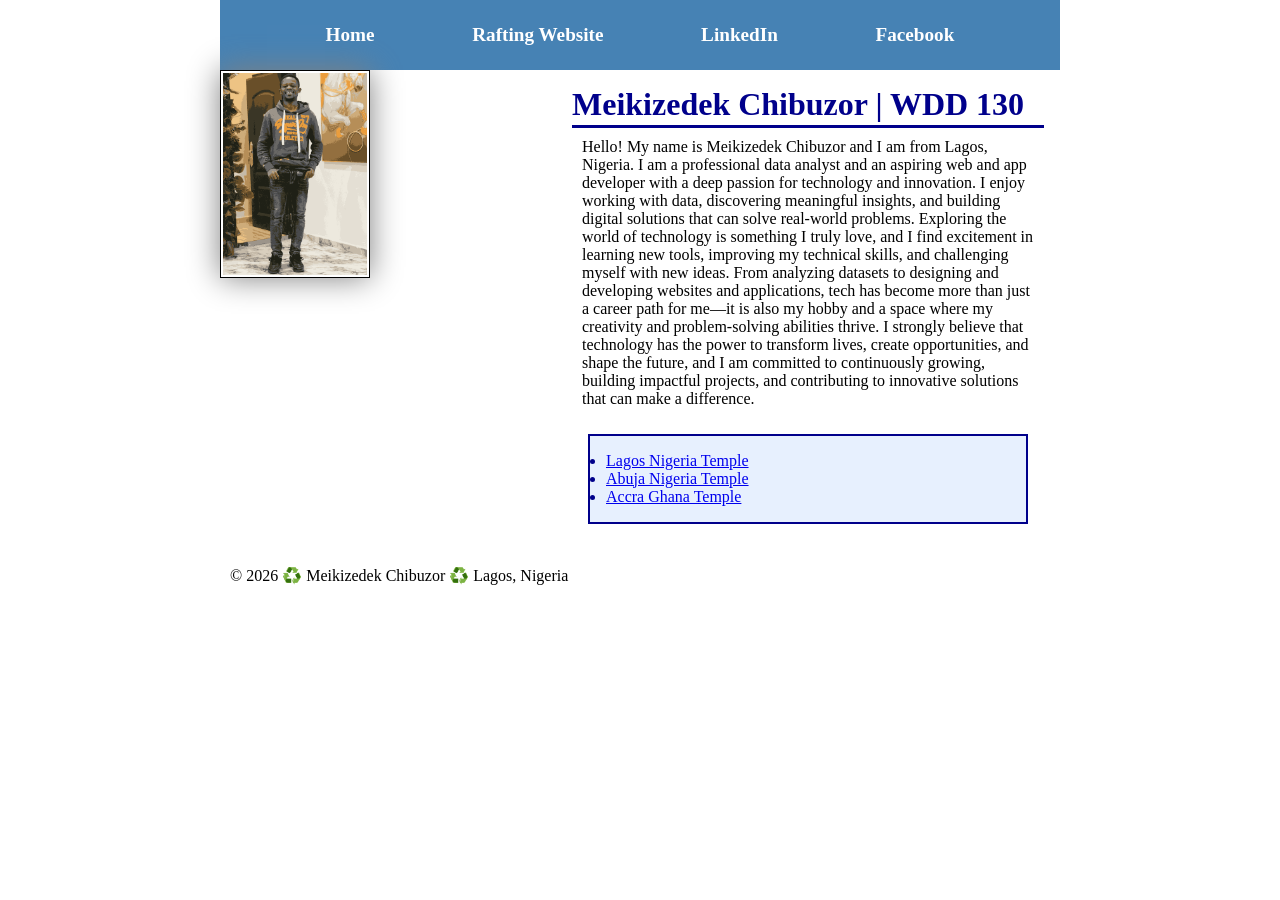
<file: index.html>
<!DOCTYPE html>
<html lang="en">

<head>
    <meta charset="UTF-8">
    <meta name="viewport" content="width=device-width, initial-scale=1.0">
    <title>Meikizedek Chibuzor | WDD 130</title>
    <link rel="stylesheet" href="styles/styles.css">
</head>

<body>

    <header>
        <nav>
            <a href="#">Home</a>
            <a href="wwr/">Rafting Website</a>
            <a href="https://www.linkedin.com/in/billiways-business-solutions"
              target="_blank">LinkedIn</a>
            <a href="https://web.facebook.com/melkizedekezeani.chibuzor"
              target="_blank">Facebook</a>
        </nav>
    </header>

    <div class="grid">
        <aside>
            <img src="images/profile.png" alt="My profile picture">
        </aside>

        <main>
            <h1>Meikizedek Chibuzor | WDD 130</h1>

            <p>
                Hello! My name is Meikizedek Chibuzor and I am from Lagos, Nigeria. I am a
                professional
                data analyst and an aspiring web and app developer with a deep passion for
                technology
                and innovation. I enjoy working with data, discovering meaningful insights, and
                building
                digital solutions that can solve real-world problems. Exploring the world of
                technology
                is something I truly love, and I find excitement in learning new tools, improving my
                technical skills, and challenging myself with new ideas. From analyzing datasets to
                designing and developing websites and applications, tech has become more than just a
                career path for me—it is also my hobby and a space where my creativity and
                problem-solving abilities thrive. I strongly believe that technology has the power
                to
                transform lives, create opportunities, and shape the future, and I am committed to
                continuously growing, building impactful projects, and contributing to innovative
                solutions that can make a difference.
            </p>

            <ul class="box">
                <li><a href="https://www.churchofjesuschrist.org/temples/details/lagos-nigeria-temple"
                      target="_blank">Lagos Nigeria Temple</a></li>
                <li><a href="https://www.churchofjesuschrist.org/temples/details/abuja-nigeria-temple"
                      target="_blank">Abuja Nigeria Temple</a></li>
                <li><a href="https://www.churchofjesuschrist.org/temples/details/accra-ghana-temple"
                      target="_blank">Accra Ghana Temple</a></li>
            </ul>
        </main>
    </div>

    <footer>
        <p>&copy; 2026 ♻️ Meikizedek Chibuzor ♻️ Lagos, Nigeria</p>
    </footer>

</body>

</html>
</file>
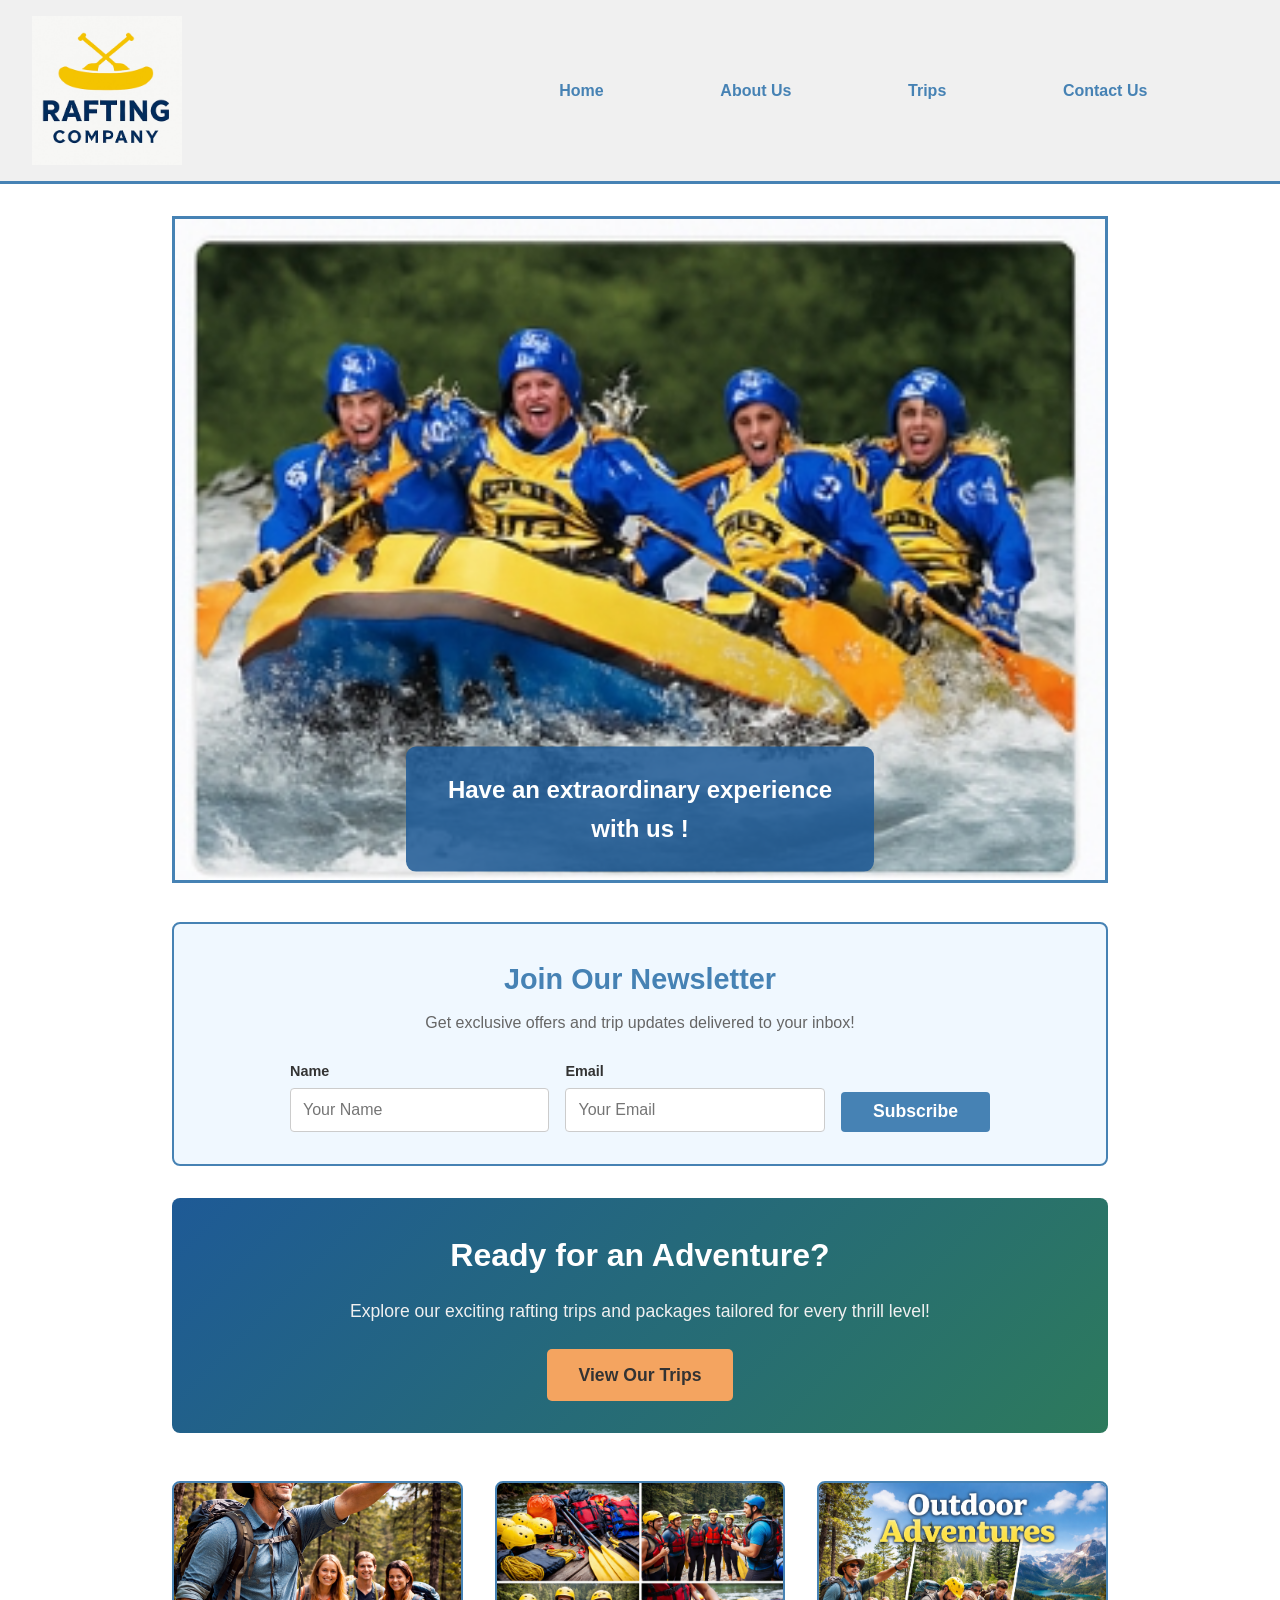
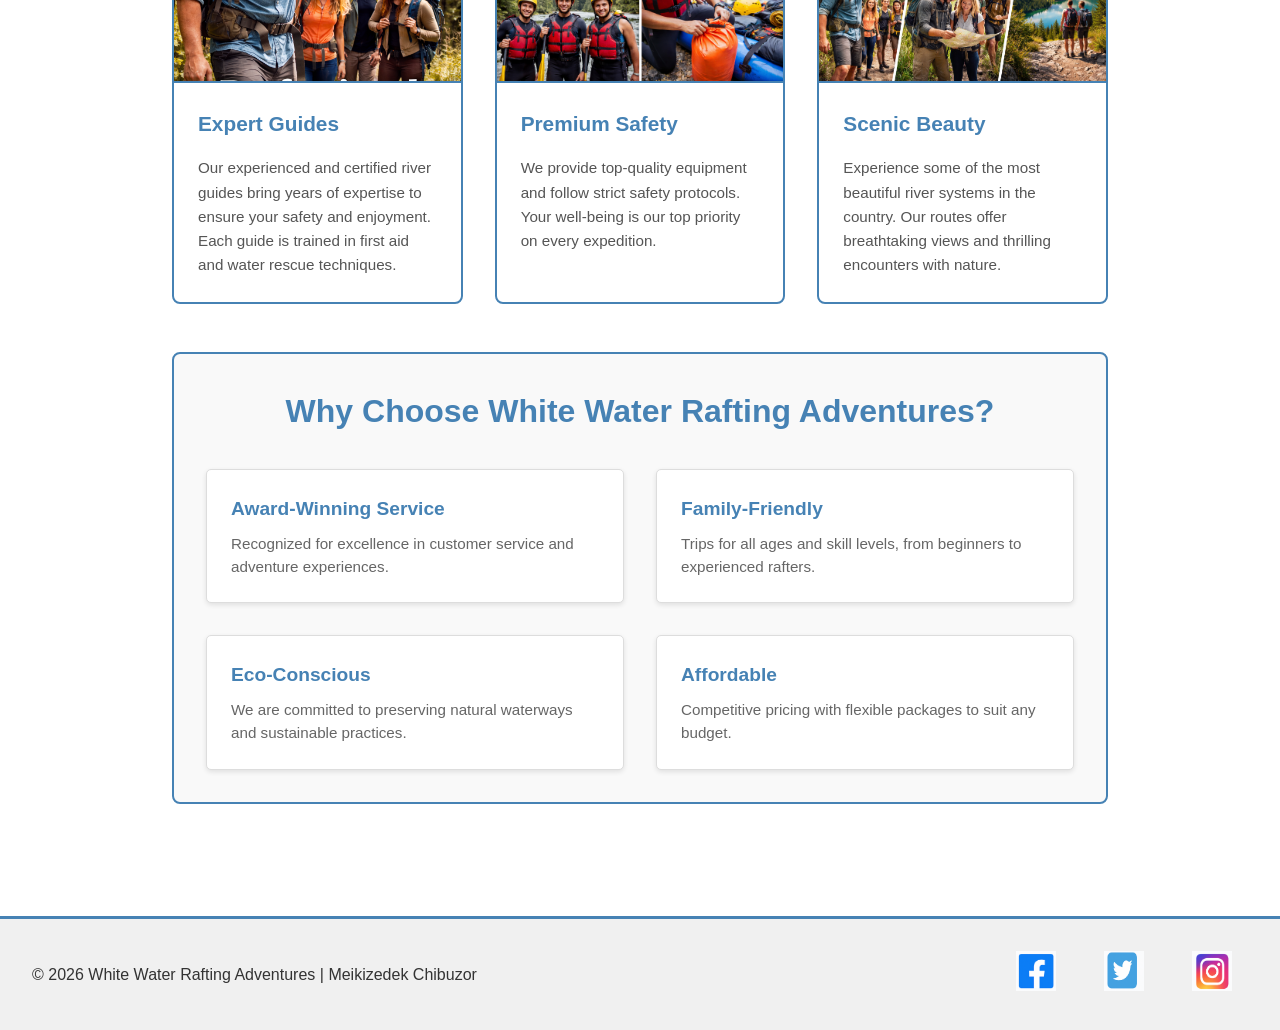
<file: wwr/index.html>
<!DOCTYPE html>
<html lang="en">

<head>
    <meta charset="UTF-8">
    <meta name="viewport" content="width=device-width, initial-scale=1.0">
    <meta name="description"
      content="White Water Rafting Adventures - Experience thrilling rafting expeditions with professional guides. Safe, exciting adventures for all skill levels.">
    <meta name="author" content="Meikizedek Chibuzor">
    <title>Home - White Water Rafting Adventures</title>
    <link rel="stylesheet" href="styles/rafting.css">
</head>

<body>

    <header>
        <img src="images/logo.png" alt="White Water Rafting Logo">
        <nav>
            <a href="index.html">Home</a>
            <a href="about.html">About Us</a>
            <a href="trips.html">Trips</a>
            <a href="contact.html">Contact Us</a>
        </nav>
    </header>

    <main>
        <!-- Hero Section with Positioned Heading -->
        <section class="hero-banner">
            <img src="images/hero.jpg" alt="White Water Rafting Adventure">
            <h1>Have an extraordinary experience with us !</h1>
        </section>

        <!-- Newsletter Signup Section -->
        <section class="newsletter-section">
            <h2>Join Our Newsletter</h2>
            <p>Get exclusive offers and trip updates delivered to your inbox!</p>
            <form class="newsletter-form">
                <div class="form-group">
                    <label for="newsletter-name">Name</label>
                    <input type="text" id="newsletter-name" name="name" placeholder="Your Name" required>
                </div>
                <div class="form-group">
                    <label for="newsletter-email">Email</label>
                    <input type="email" id="newsletter-email" name="email" placeholder="Your Email" required>
                </div>
                <button type="submit" class="submit-btn">Subscribe</button>
            </form>
        </section>

        <!-- Call to Action Section -->
        <section class="cta-section">
            <h2>Ready for an Adventure?</h2>
            <p>Explore our exciting rafting trips and packages tailored for every thrill level!</p>
            <a href="trips.html" class="cta-button">View Our Trips</a>
        </section>

        <!-- Content Grid Section with Images and Information -->
        <section class="features-grid">
            <div class="feature-card">
                <img src="images/Guided adventure through lush forest.png" alt="Professional Guides">
                <h3>Expert Guides</h3>
                <p>Our experienced and certified river guides bring years of expertise to ensure your safety and enjoyment. Each guide is trained in first aid and water rescue techniques.</p>
            </div>
            <div class="feature-card">
                <img src="images/Rafting preparation and safety equipment.png" alt="Safety Equipment">
                <h3>Premium Safety</h3>
                <p>We provide top-quality equipment and follow strict safety protocols. Your well-being is our top priority on every expedition.</p>
            </div>
            <div class="feature-card">
                <img src="images/Outdoor adventure awaits in nature's beauty.png" alt="Scenic Routes">
                <h3>Scenic Beauty</h3>
                <p>Experience some of the most beautiful river systems in the country. Our routes offer breathtaking views and thrilling encounters with nature.</p>
            </div>
        </section>

        <!-- Why Choose Us Section -->
        <section class="why-choose-us">
            <h2>Why Choose White Water Rafting Adventures?</h2>
            <div class="reasons-grid">
                <div class="reason">
                    <h4> Award-Winning Service</h4>
                    <p>Recognized for excellence in customer service and adventure experiences.</p>
                </div>
                <div class="reason">
                    <h4> Family-Friendly</h4>
                    <p>Trips for all ages and skill levels, from beginners to experienced rafters.</p>
                </div>
                <div class="reason">
                    <h4> Eco-Conscious</h4>
                    <p>We are committed to preserving natural waterways and sustainable practices.</p>
                </div>
                <div class="reason">
                    <h4> Affordable</h4>
                    <p>Competitive pricing with flexible packages to suit any budget.</p>
                </div>
            </div>
        </section>
    </main>

    <footer>
        <p>&copy; 2026 White Water Rafting Adventures | Meikizedek Chibuzor</p>
        <nav class="socialmedia">
            <a href="https://www.facebook.com" target="_blank"><img src="images/facebook.png"
                  alt="Facebook"></a>
            <a href="https://www.twitter.com" target="_blank"><img src="images/twitter.png"
                  alt="Twitter"></a>
            <a href="https://www.instagram.com" target="_blank"><img src="images/instagram.png"
                  alt="Instagram"></a>
        </nav>
    </footer>

</body>

</html>
</file>
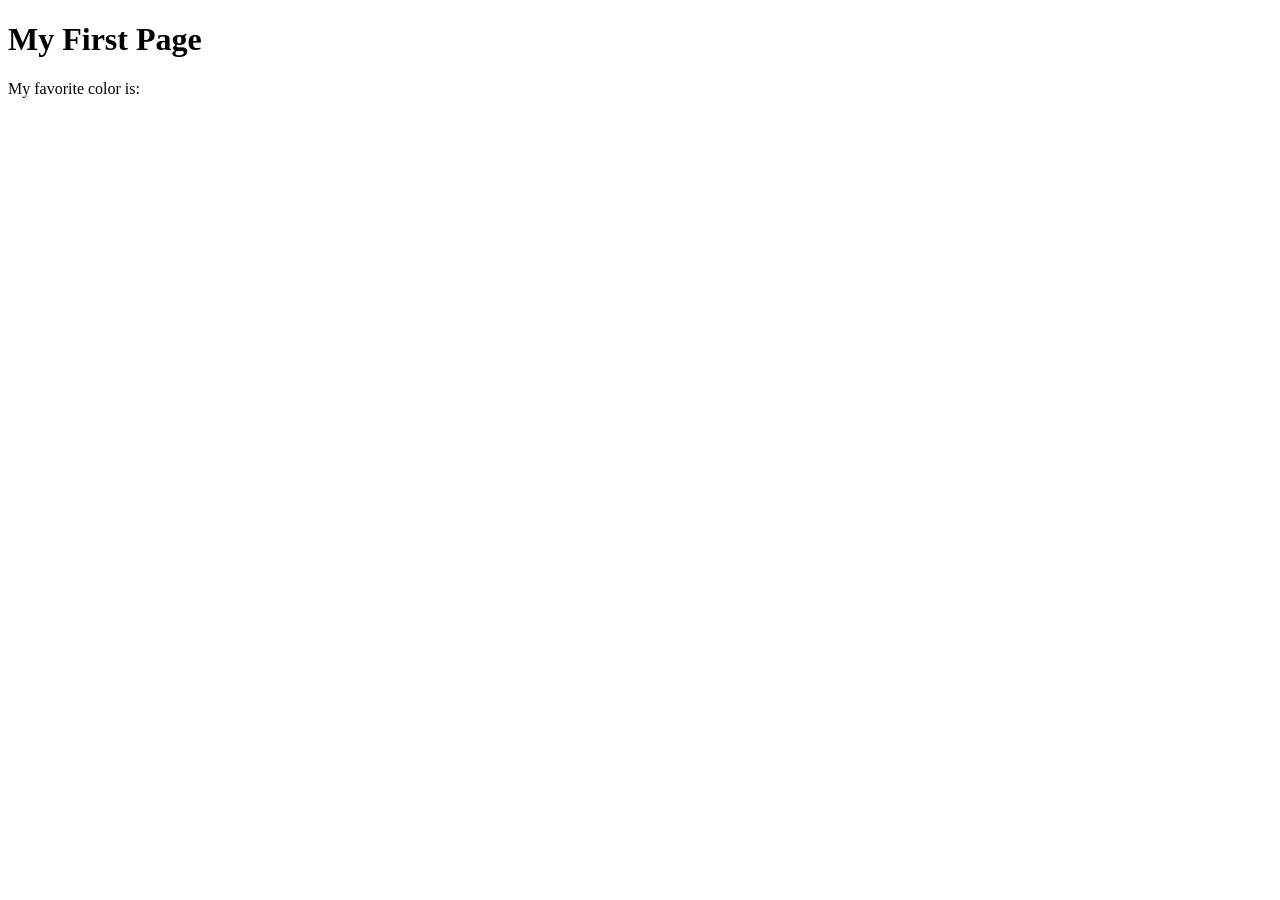
<file: week01/first-page.html>
<!DOCTYPE html>
<html lang="en">
<head>
    <meta charset="UTF-8">
    <meta name="viewport" content="width=device-width, initial-scale=1.0">
    <title>My First Page</title>
</head>
<body>
    <h1>My First Page</h1>
    <p>My favorite color is: </p>
</body>
</html>
</file>
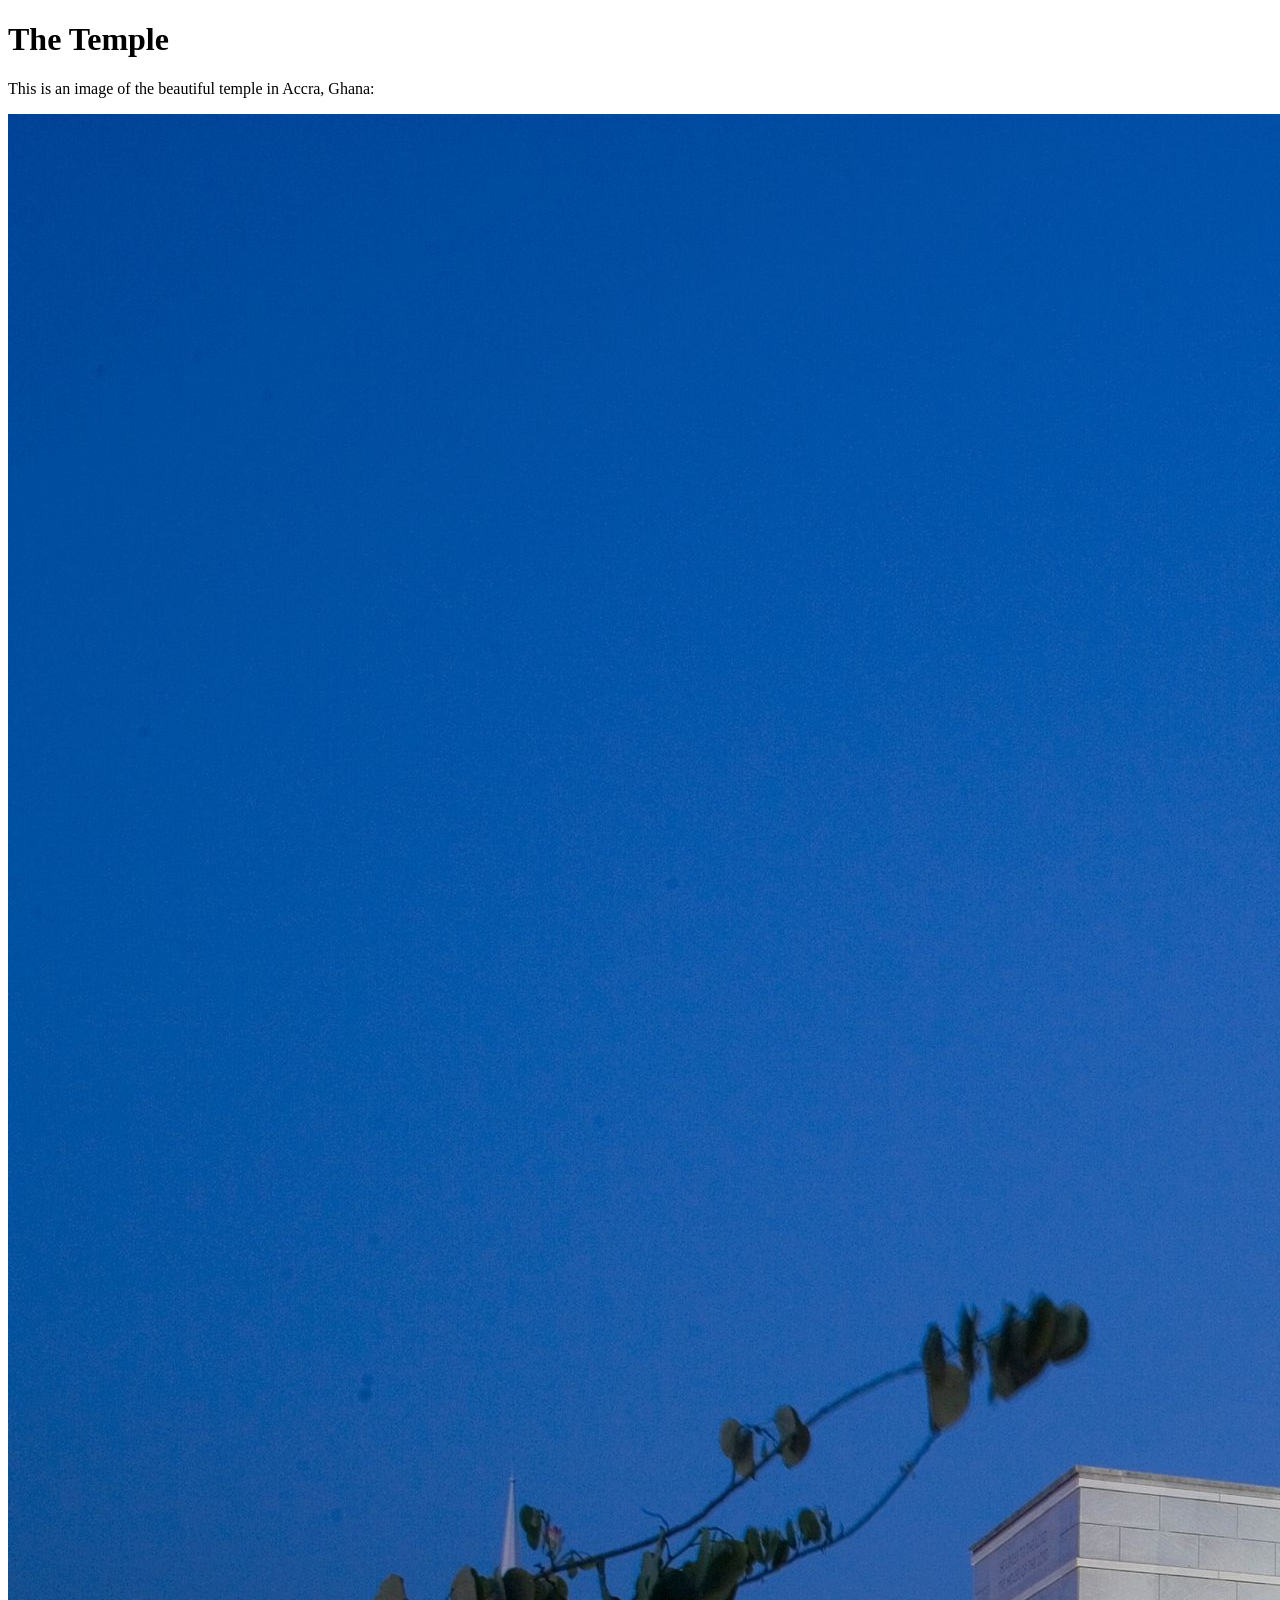
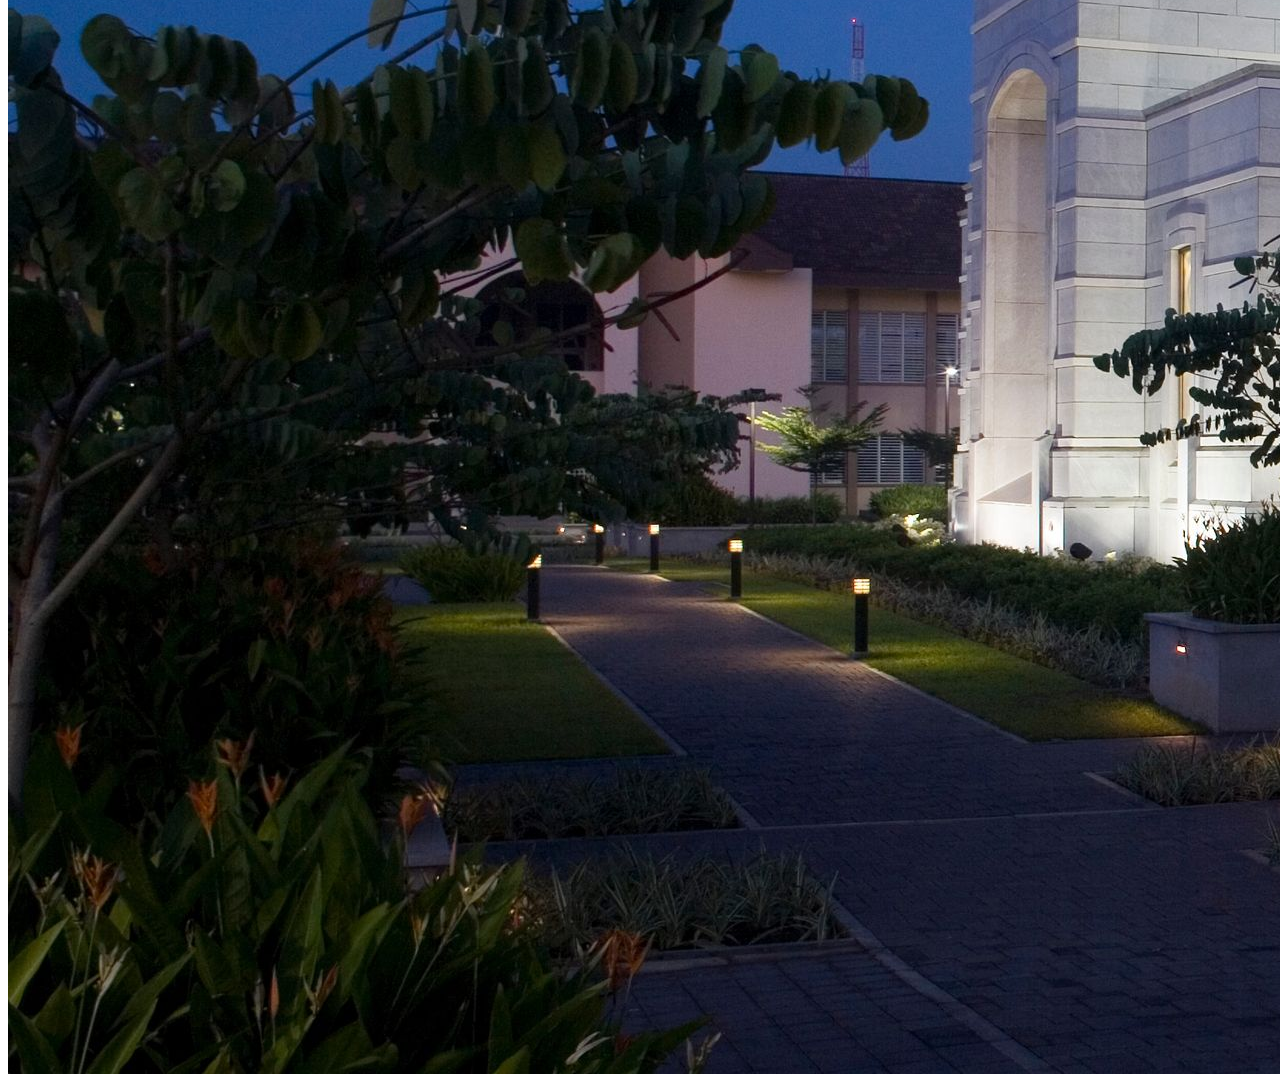
<file: week01/images.html>
<!DOCTYPE html>
<html lang="en">
<head>
    <meta charset="UTF-8">
    <meta name="viewport" content="width=device-width, initial-scale=1.0">
    <title>Temple Image</title>
</head>
<body>
    <h1>The Temple</h1>
    <p>This is an image of the beautiful temple in Accra, Ghana:</p>
    <img src="images/temple-large.jpeg" alt="The Accra Ghana Temple">
    
</body>
</html>
</file>
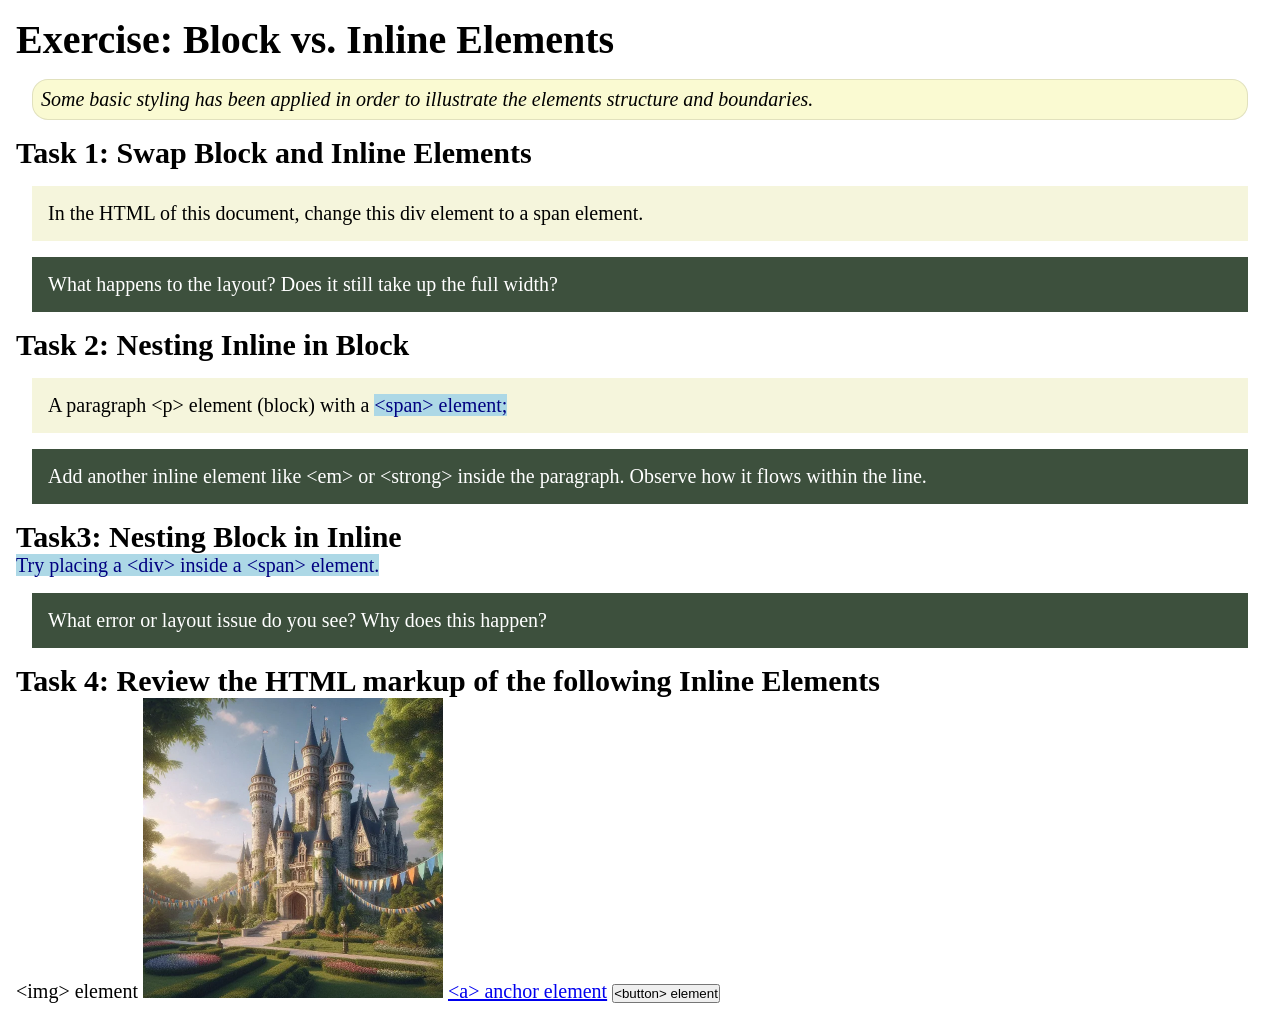
<file: week02/block-vs-inline.html>
<!DOCTYPE html>
<html lang="en">

<head>
    <meta charset="UTF-8">
    <meta name="viewport" content="width=device-width, initial-scale=1.0">
    <title>Exercise: Block vs. Inline Elements</title>
    <link rel="stylesheet" href="styles/block-vs-inline.css">
</head>

<body>
    <main>
        <h1>Exercise: Block vs. Inline Elements</h1>
        <p class="note">Some basic styling has been applied in order to illustrate the elements structure and
            boundaries.</p>

        <h2>Task 1: Swap Block and Inline Elements</h2>
        <div>In the HTML of this document, change this div element to a span element.</div>

        <p class="question">What happens to the layout? Does it still take up the full width?</p>

        <h2>Task 2: Nesting Inline in Block</h2>
        <p>A paragraph &lt;p&gt; element (block) with a <span>&lt;span&gt; element;</span></p>
        <p class="question">Add another inline element like &lt;em&gt; or &lt;strong&gt; inside the paragraph. Observe
            how it flows within the line.</p>

        <h2>Task3: Nesting Block in Inline</h2>
        <span>Try placing a &lt;div&gt; inside a &lt;span&gt; element.</span>
            <p class="question">What error or layout issue do you see? Why does this happen?</p>


            <h2>Task 4: Review the HTML markup of the following Inline Elements</h2>
        &lt;img&gt; element
        <img src="images/castle.webp" alt="placeholder image (images are inline)" width="300" height="300">
        <a href="https://churchofjesuschrist.org">&lt;a&gt; anchor element</a>
        <button type="button">&lt;button&gt; element</button>
    </main>
</body>

</html>
</file>
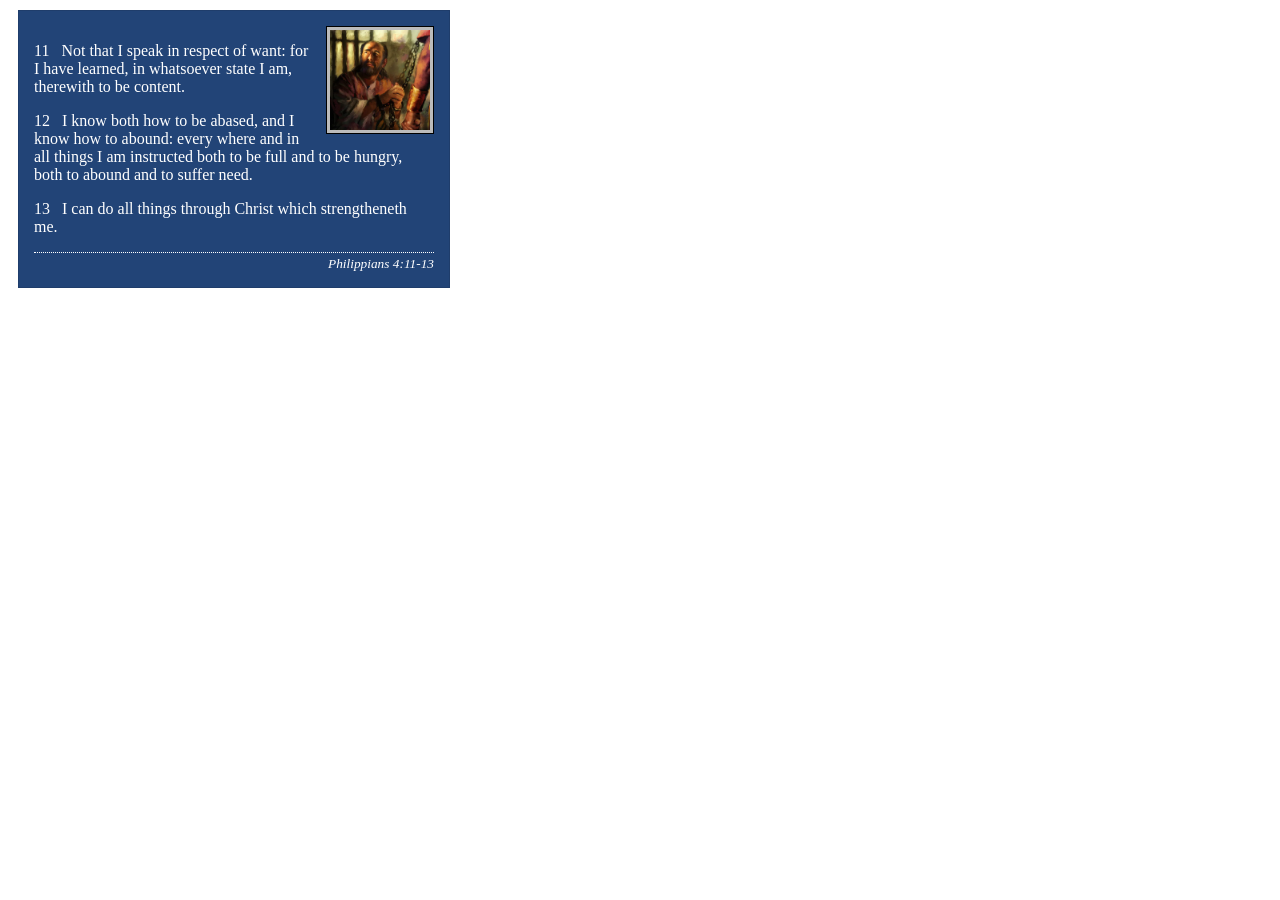
<file: week02/box-model-solution.html>
<!DOCTYPE html>
<html lang="en">
<head>
    <meta charset="UTF-8">
    <meta name="viewport" content="width=device-width, initial-scale=1.0">
    <title>Box Model Activity</title>
    <link rel="stylesheet" href="styles/box-model-solution.css">
</head>
<body>
    <main>
        <div class="callout">
            <img src="images/apostle-paul-imprisoned.webp" alt="Paul the Apostle - Imprisoned in Rome" width="200" height="200">
            <blockquote>
                <p>11 &nbsp; Not that I speak in respect of want: for I have learned, in whatsoever state I am, therewith to be content.</p>
                <p>12 &nbsp; I know both how to be abased, and I know how to abound: every where and in all things I am instructed both to be full and to be hungry, both to abound and to suffer need.</p>
                <p>13 &nbsp; I can do all things through Christ which strengtheneth me.</p>
            </blockquote>
            <cite>Philippians 4:11-13</cite>
        </div>
    </main>
</body>
</html>
</file>
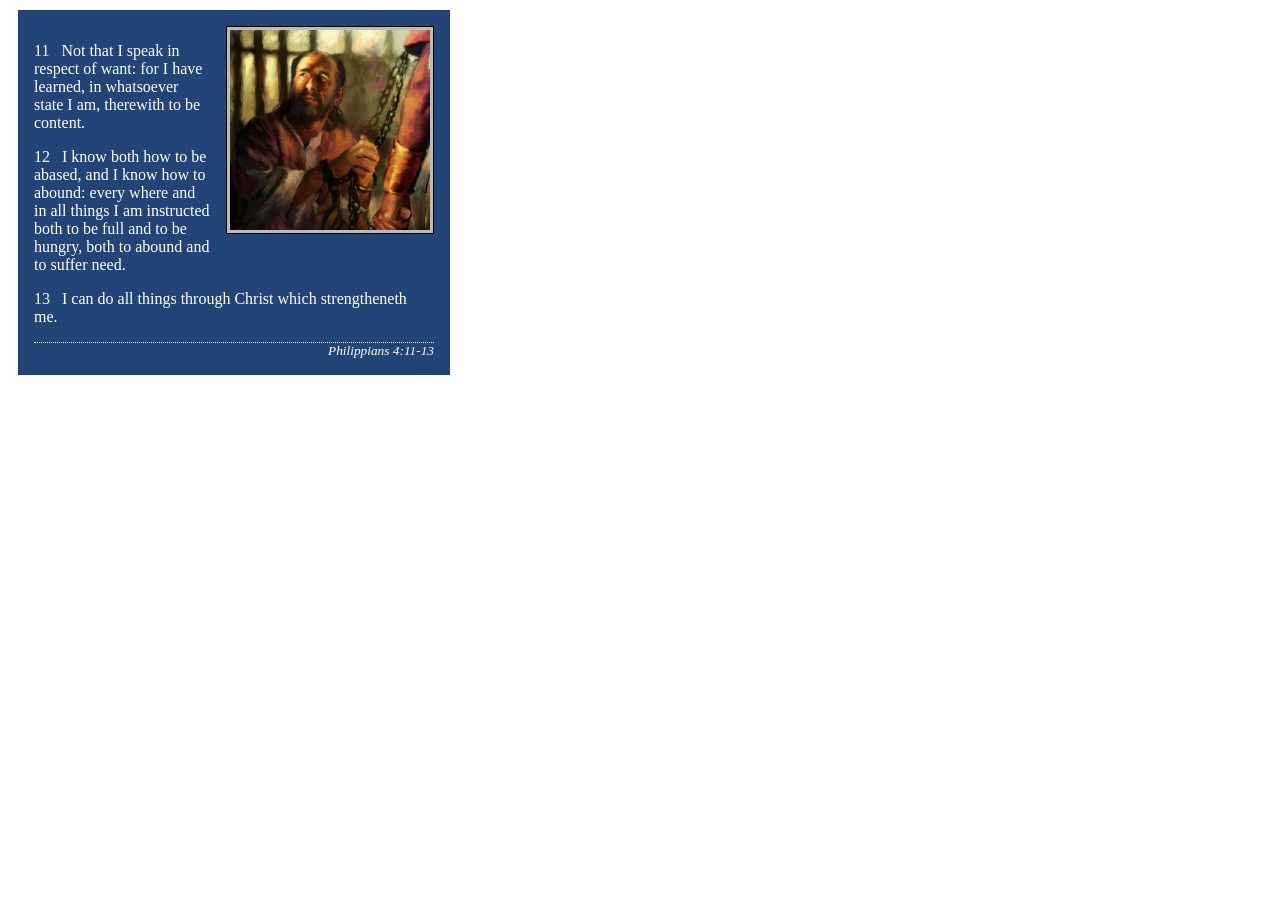
<file: week02/box-model.html>
<!DOCTYPE html>
<html lang="en">

<head>
    <meta charset="UTF-8">
    <meta name="viewport" content="width=device-width, initial-scale=1.0">
    <title>Box Model Activity</title>
    <link rel="stylesheet" href="styles/box-model.css">
</head>

<body>
    <main>
        <div class="callout">
            <img src="images/apostle-paul-imprisoned.webp"
              alt="Paul the Apostle - Imprisoned in Rome" width="200" height="200">
            <blockquote>
                <p>11 &nbsp; Not that I speak in respect of want: for I have learned, in whatsoever
                    state I am, therewith to be content.</p>
                <p>12 &nbsp; I know both how to be abased, and I know how to abound: every where and
                    in all things I am instructed both to be full and to be hungry, both to abound
                    and to suffer need.</p>
                <p>13 &nbsp; I can do all things through Christ which strengtheneth me.</p>
            </blockquote>
            <cite>Philippians 4:11-13</cite>
        </div>
    </main>
</body>

</html>
</file>
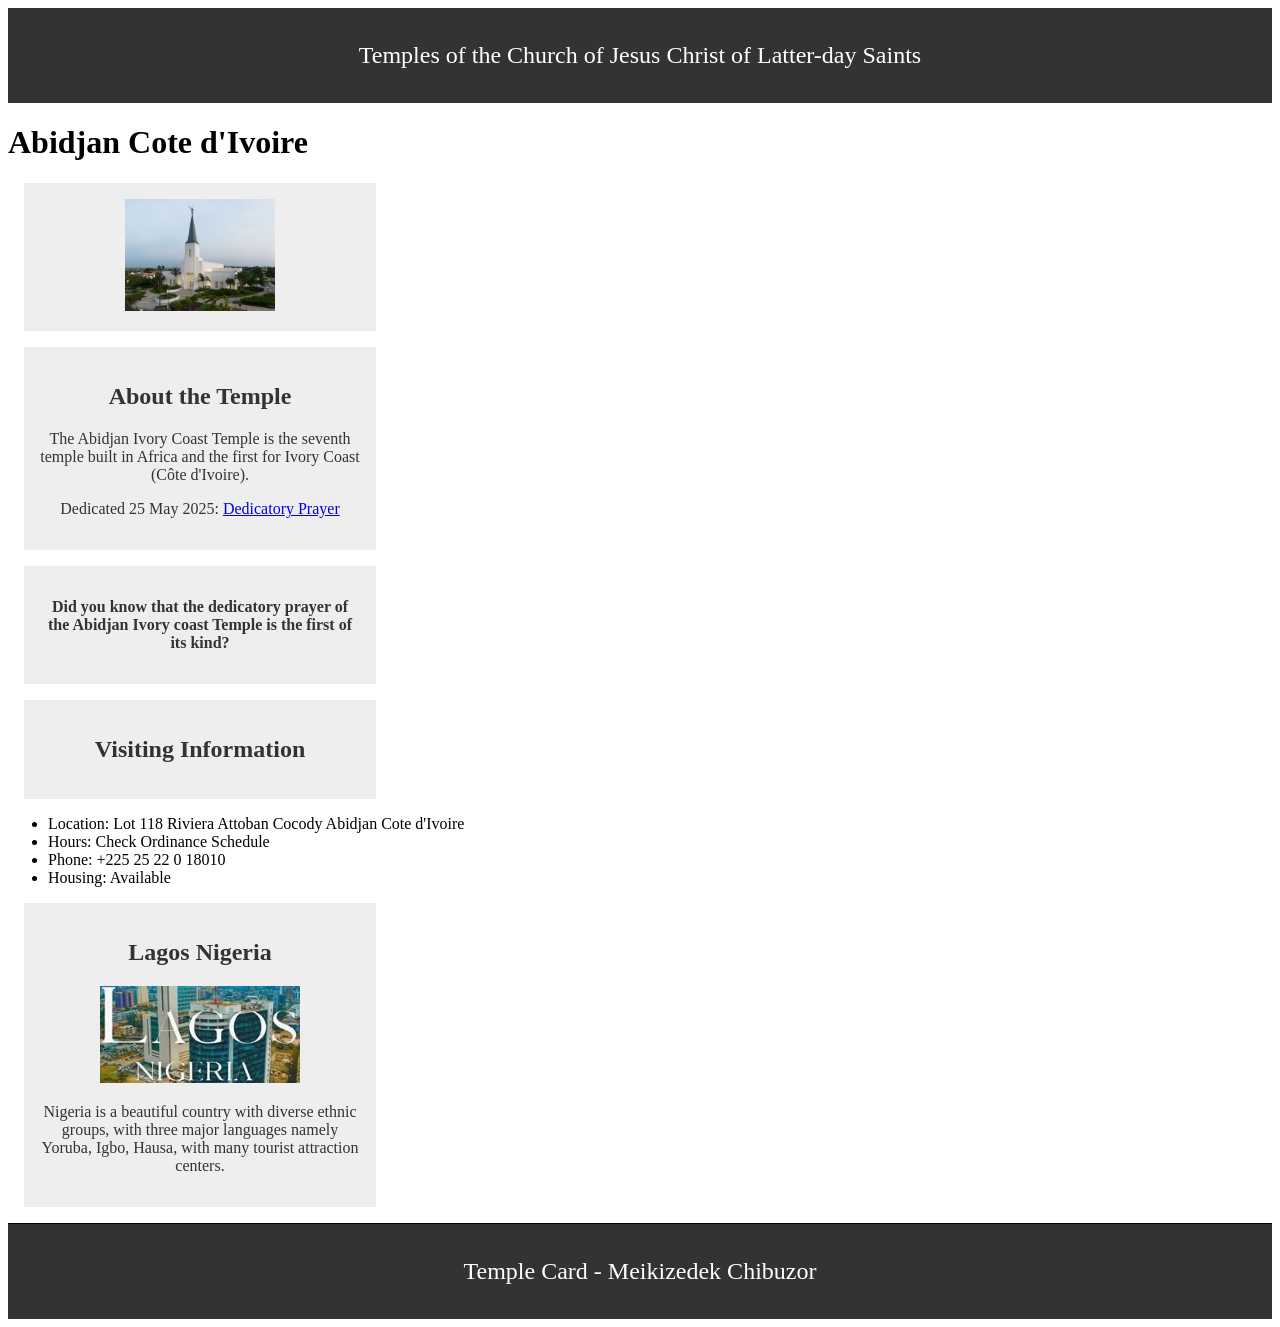
<file: week02/temple.html>
<!DOCTYPE html>
<html lang="en">

<head>
    <meta charset="UTF-8">
    <meta name="viewport" content="width=device-width, initial-scale=1.0">
    <meta name="description"
      content="This page provides detailed information about the Abidjan Ivory Coast Temple of The Church of Jesus Christ of Latter-day.">
    <meta name="author" content="Meikizedek Chibuzor">
    <title>Temple Card - Abidjan Cote d'Ivoire</title>
    <link rel="stylesheet" href="styles/temple.css">
</head>

<body>
    <header>
        <p>Temples of the Church of Jesus Christ of Latter-day Saints</p>
    </header>
    <main>
        <h1>Abidjan Cote d'Ivoire</h1>
        <picture>
            <aside>
                <img src="images/abidjan-ivory-coast.jpeg" alt="Abidjan Cote d'Ivoire Temple">
            </aside>
        </picture>
        <section>
            <aside>
                <h2>About the Temple</h2>
                <p>The Abidjan Ivory Coast Temple is the seventh temple built in Africa and the
                    first
                    for Ivory Coast (Côte
                    d'Ivoire).</p>
                <p>Dedicated 25 May 2025: <a
                      href="https://www.churchofjesuschrist.org/temples/dedicatory-prayer/abidjan-ivory-coast-temple/2025-05-25?lang=eng"
                      target="_blank" rel="noopener noreferrer">Dedicatory Prayer</a></p>
            </aside>
            <aside>
                <strong>
                    <p>Did you know that the dedicatory prayer of the Abidjan Ivory coast Temple is
                        the
                        first of its kind?</p>
                </strong>
            </aside>
        </section>
        <section>
            <aside>
                <h2>Visiting Information</h2>
            </aside>
            <ul>
                <li>Location: Lot 118 Riviera Attoban Cocody Abidjan Cote d'Ivoire</li>
                <li>Hours: Check Ordinance Schedule</li>
                <li>Phone: +225 25 22 0 18010</li>
                <li>Housing: Available</li>
            </ul>
        </section>
    </main>
    <aside>
        <h2>Lagos Nigeria</h2>
        <img src="images/lagos nigeria.png" alt="Lagos view">
        <p>Nigeria is a beautiful country with diverse ethnic groups, with three major languages
            namely Yoruba, Igbo, Hausa, with many tourist attraction centers.</p>
    </aside>
    <footer>
        <p>Temple Card - Meikizedek Chibuzor</p>
    </footer>
</body>

</html>
</file>
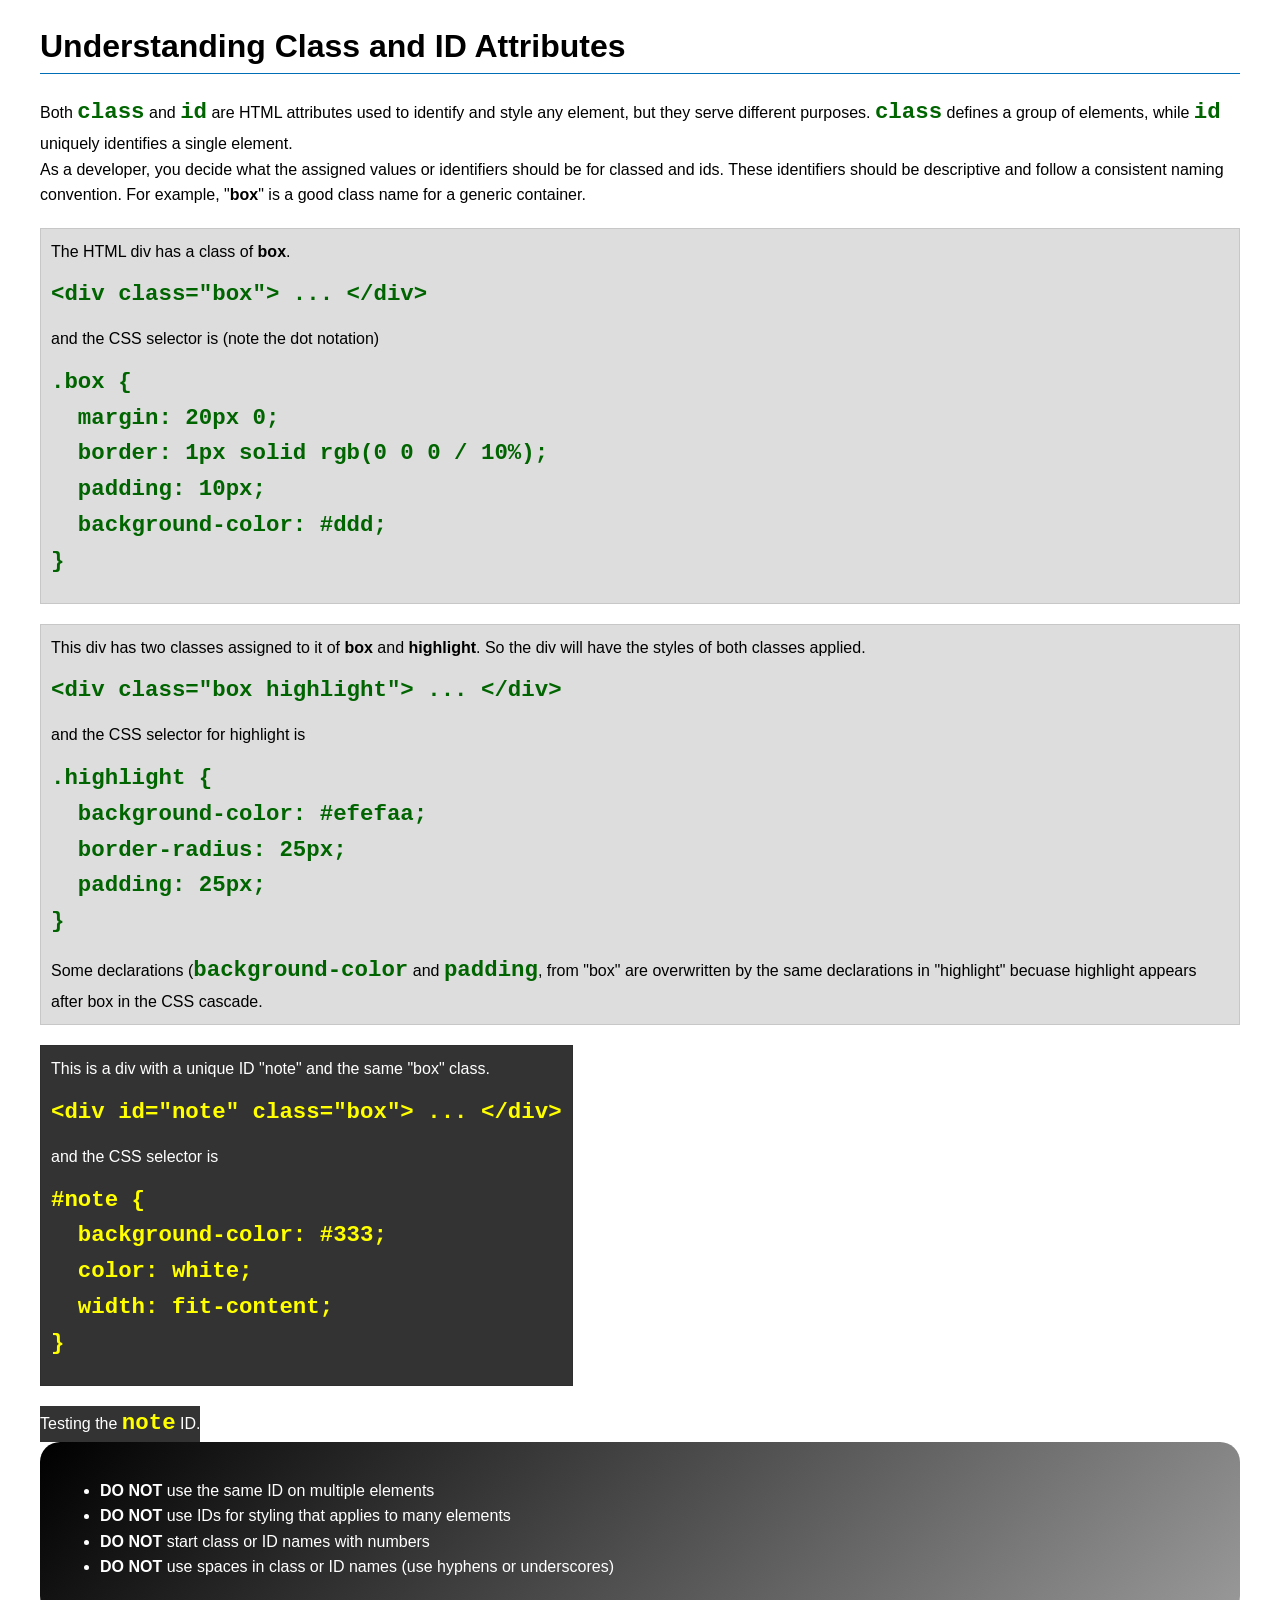
<file: week03/class-and-id.html>
<!DOCTYPE html>
<html lang="en">

<head>
    <meta charset="UTF-8">
    <meta name="viewport" content="width=device-width, initial-scale=1.0">
    <title>Class vs ID Attributes</title>
    <link rel="stylesheet" href="styles/class-and-id.css">
</head>

<body>
    <h1>Understanding Class and ID Attributes</h1>
    <p>Both <code>class</code> and <code>id</code> are HTML attributes used to identify and style
        any element, but they
        serve different purposes. <code>class</code> defines a group of elements, while
        <code>id</code> uniquely
        identifies a single element.
    </p>
    <p>As a developer, you decide what the assigned values or identifiers should be for classed and
        ids. These
        identifiers should be
        descriptive and follow a consistent naming convention. For example, "<strong>box</strong>"
        is a good class name
        for a generic container.</p>
    <div class="box">
        <p>The HTML div has a class of <strong>box</strong>.</p>
        <pre><code class="html">&lt;div class="box"&gt; ... &lt;/div&gt;</code></pre>
        and the CSS selector is (note the dot notation)
        <pre><code class="css">.box {
  margin: 20px 0;
  border: 1px solid rgb(0 0 0 / 10%);
  padding: 10px;
  background-color: #ddd; 
}</code></pre>
    </div>

    <div class="box ">
        <p>This div has two classes assigned to it of <strong>box</strong> and
            <strong>highlight</strong>. So the div
            will have the styles of both classes applied.
        </p>
        <pre><code class="html">&lt;div class="box highlight"&gt; ... &lt;/div&gt;</code></pre>
        and the CSS selector for highlight is
        <pre><code class="css">.highlight {
  background-color: #efefaa;
  border-radius: 25px;
  padding: 25px;
}</code></pre>
        <p>Some declarations (<code>background-color</code> and <code>padding</code>, from "box" are
            overwritten by the same declarations in "highlight" becuase highlight appears after box
            in the CSS cascade.</p>
    </div>

    <div id="note" class="box">
        <p>This is a div with a unique ID "note" and the same "box" class.</p>
        <pre><code class="html">&lt;div id="note" class="box"&gt; ... &lt;/div&gt;</code></pre>
        and the CSS selector is
        <pre><code class="css">#note {
  background-color: #333;
  color: white;
  width: fit-content;
}</code></pre>
    </div>

    <div id="note">
        <p>Testing the <code>note</code> ID.</p>
    </div>

    <section id="best-practice">
        <ul>
            <li><strong>DO NOT</strong> use the same ID on multiple elements</li>
            <li><strong>DO NOT</strong> use IDs for styling that applies to many elements</li>
            <li><strong>DO NOT</strong> start class or ID names with numbers</li>
            <li><strong>DO NOT</strong> use spaces in class or ID names (use hyphens or underscores)
            </li>
        </ul>
    </section>


</body>

</html>
</file>
<file: styles/styles.css>
* {
    margin: 0;
    padding: 0;
    box-sizing: border-box;
}

header,
.grid,
footer {
    max-width: 840px;
    margin: 0 auto;
}

nav {
    background-color: steelblue;
    padding: 1rem;
    display: flex;
    justify-content: space-evenly;
    align-items: center;
}

nav a {
    display: block;
    padding: 0.5rem;
    text-decoration: none;
    font-size: 1.2rem;
    font-weight: 700;
    color: #fff;
}

h1 {
    color: darkblue;
    border-bottom: 3px solid darkblue;
    padding-bottom: 0.10rem;
}

img {
    width: 150px;
    height: auto;
    border: 1px solid black;
    padding: 2px;
    box-shadow: 0 0 30px gray;
}

p {
    padding: 10px;
}

.grid {
    display: grid;
    gap: 1rem;
    grid-template-columns: 20rem 1fr;
    align-items: start;
}

main {
    grid-column: 2/3;
    margin: 1rem;
}

aside {
    width: 20rem;
    grid-column: 1/2;
    grid-row: 1/2;
}

/* Class Selectors */

.box {
    margin: 1rem;
    padding: 1rem;
    background-color: #e7f0fe;
    color: darkblue;
    border: 2px solid darkblue;
}
</file>
<file: wwr/styles/rafting.css>
:root {
    --primary-color: #1e5a96;
    --accent1-color: #f4a460;
    --accent2-color: #2d7a5c;
    --body-font: 'Arial', sans-serif;
    --heading-font: 'Georgia', serif;
}

* {
    margin: 0;
    padding: 0;
    box-sizing: border-box;
}

body {
    font-family: Arial, sans-serif;
    line-height: 1.6;
    color: #333;
}

/* Header and Navigation */
header {
    display: grid;
    grid-template-columns: 1fr 2fr;
    align-items: center;
    gap: 2rem;
    padding: 1rem 2rem;
    background-color: #f0f0f0;
    border-bottom: 3px solid steelblue;
}

header img {
    width: 150px;
    height: auto;
}

nav {
    display: flex;
    justify-content: space-evenly;
    align-items: center;
}

nav a {
    padding: 0.5rem 1rem;
    text-decoration: none;
    color: steelblue;
    font-weight: bold;
    font-size: 1rem;
    transition: color 0.3s;
}

nav a:hover {
    color: #005a87;
}

/* Main Content */
main {
    max-width: 1000px;
    margin: 0 auto;
    padding: 2rem;
}

/* Hero Section */
.hero {
    position: relative;
    margin-bottom: 2rem;
}

.hero img {
    width: 100%;
    height: auto;
    border: 3px solid steelblue;
}

.hero h1 {
    position: absolute;
    top: 50%;
    left: 50%;
    transform: translate(-50%, -50%);
    background-color: rgba(255, 255, 255, 0.9);
    padding: 1rem 2rem;
    font-size: 1.5rem;
    color: steelblue;
    text-align: center;
}

.hero article {
    display: grid;
    grid-template-columns: 1fr 1fr;
    gap: 1.5rem;
    margin-top: 1.5rem;
    background-color: #f9f9f9;
    padding: 1.5rem;
    border: 1px solid #ddd;
}

.hero article img {
    width: 100%;
    height: auto;
    border: 2px solid steelblue;
}

.hero article p {
    padding: 0;
}

/* History Section (About page) */
.history {
    display: grid;
    grid-template-columns: 1fr 1fr 1fr;
    gap: 1.5rem;
    align-items: center;
    margin: 2rem 0;
    padding: 2rem;
    background-color: #f0f8ff;
    border: 2px solid steelblue;
}

.history h2 {
    grid-column: 1 / -1;
    color: steelblue;
    font-size: 2rem;
    text-align: center;
    margin-bottom: 1rem;
}

.history p {
    padding: 0;
    line-height: 1.8;
    font-size: 0.95rem;
}

.history p:first-of-type {
    grid-column: 1;
    grid-row: 2;
}

.history img {
    width: 100%;
    height: auto;
    border: 2px solid steelblue;
    grid-column: 2;
    grid-row: 2;
}

.history p:last-of-type {
    grid-column: 3;
    grid-row: 2;
}

/* Adventures Section */
.adventures {
    margin: 2rem 0;
    padding: 2rem;
    background-color: #f9f9f9;
    border: 2px solid steelblue;
}

.adventures h2 {
    text-align: center;
    color: steelblue;
    font-size: 2rem;
    margin-bottom: 2rem;
}

.adventures-grid {
    display: grid;
    grid-template-columns: repeat(5, 1fr);
    gap: 1.5rem;
}

figure {
    text-align: center;
}

figure img {
    width: 100%;
    height: 150px;
    object-fit: cover;
    border: 2px solid steelblue;
    border-radius: 5px;
}

figcaption {
    margin-top: 0.5rem;
    color: steelblue;
    font-weight: bold;
    font-size: 0.9rem;
}

/* Contact Page Styles */
.contact-info {
    margin: 2rem 0;
    padding: 2rem;
    background-color: #f0f8ff;
    border: 2px solid steelblue;
}

.contact-info h2 {
    text-align: center;
    color: steelblue;
    font-size: 2rem;
    margin-bottom: 2rem;
}

.contact-details {
    display: grid;
    grid-template-columns: 1fr 1fr;
    gap: 2rem;
    align-items: start;
}

.company-info {
    padding: 1.5rem;
    background-color: #fff;
    border: 1px solid #ddd;
    border-radius: 5px;
}

.company-info h3 {
    color: steelblue;
    margin-bottom: 1rem;
    font-size: 1.3rem;
}

.company-info p {
    margin: 0.5rem 0;
    line-height: 1.8;
}

.map-container {
    width: 100%;
    height: 400px;
    border: 2px solid steelblue;
    border-radius: 5px;
    overflow: hidden;
}

.map-container iframe {
    width: 100%;
    height: 100%;
    border: none;
}

/* Employees Section */
.employees {
    margin: 2rem 0;
    padding: 2rem;
    background-color: #f9f9f9;
    border: 2px solid steelblue;
}

.employees h2 {
    text-align: center;
    color: steelblue;
    font-size: 2rem;
    margin-bottom: 2rem;
}

.employees-grid {
    display: grid;
    grid-template-columns: repeat(3, 1fr);
    gap: 2rem;
    text-align: center;
}

.employees-grid figure {
    background-color: #fff;
    padding: 1rem;
    border: 1px solid #ddd;
    border-radius: 5px;
}

.employees-grid figure img {
    width: 100%;
    height: 200px;
    object-fit: cover;
    border: 2px solid steelblue;
    border-radius: 5px;
}

.employees-grid figcaption {
    margin-top: 1rem;
    color: steelblue;
    font-weight: bold;
    font-size: 1rem;
}

.title {
    display: block;
    font-size: 0.85rem;
    font-weight: normal;
    color: #666;
    margin-top: 0.5rem;
}

/* Contact Form Section */
.contact-form-section {
    margin: 2rem 0;
    padding: 2rem;
    background-color: #f0f8ff;
    border: 2px solid steelblue;
}

.contact-form-section h2 {
    text-align: center;
    color: steelblue;
    font-size: 2rem;
    margin-bottom: 2rem;
}

.contact-form {
    max-width: 600px;
    margin: 0 auto;
    background-color: #fff;
    padding: 2rem;
    border: 1px solid #ddd;
    border-radius: 5px;
}

fieldset {
    margin-bottom: 1.5rem;
    padding: 1rem;
    border: 1px solid #ddd;
    border-radius: 5px;
    background-color: #f9f9f9;
}

legend {
    padding: 0 0.5rem;
    font-weight: bold;
    color: steelblue;
}

.form-group {
    margin-bottom: 1rem;
}

.form-group label {
    display: block;
    margin-bottom: 0.5rem;
    color: #333;
    font-weight: bold;
}

.form-group input[type="text"],
.form-group input[type="email"],
.form-group textarea {
    width: 100%;
    padding: 0.75rem;
    border: 1px solid #ccc;
    border-radius: 4px;
    font-size: 1rem;
    font-family: Arial, sans-serif;
    box-sizing: border-box;
}

.form-group input[type="text"]:focus,
.form-group input[type="email"]:focus,
.form-group textarea:focus {
    outline: none;
    border-color: steelblue;
    box-shadow: 0 0 5px rgba(70, 130, 180, 0.3);
}

.form-group textarea {
    resize: vertical;
}

.form-group input[type="radio"] {
    margin-right: 0.5rem;
    width: auto;
}

.form-group.checkbox label {
    display: flex;
    align-items: center;
    margin-bottom: 0;
}

.form-group.checkbox input[type="checkbox"] {
    margin-right: 0.5rem;
    width: auto;
}

.submit-btn {
    width: 100%;
    padding: 0.75rem 1.5rem;
    background-color: steelblue;
    color: white;
    border: none;
    border-radius: 4px;
    font-size: 1.1rem;
    font-weight: bold;
    cursor: pointer;
    transition: background-color 0.3s;
}

.submit-btn:hover {
    background-color: #005a87;
}

.submit-btn:active {
    transform: scale(0.98);
}

/* Footer */
footer {
    display: flex;
    justify-content: space-between;
    align-items: center;
    background-color: #f0f0f0;
    padding: 1.5rem 2rem;
    border-top: 3px solid steelblue;
    margin-top: 2rem;
}

footer p {
    margin: 0;
}

.socialmedia {
    display: flex;
    gap: 1rem;
}

.socialmedia a {
    display: inline-block;
}

.socialmedia img {
    width: 40px;
    height: 40px;
    transition: transform 0.3s;
}

.socialmedia img:hover {
    transform: scale(1.1);
}

/* Home Page - Hero Banner */
.hero-banner {
    position: relative;
    margin-bottom: 2rem;
}

.hero-banner img {
    width: 100%;
    height: auto;
    border: 3px solid steelblue;
}

.hero-banner h1 {
    position: absolute;
    top: 88%;
    left: 50%;
    transform: translate(-50%, -50%);
    background-color: rgba(30, 90, 150, 0.85);
    color: white;
    padding: 1.5rem 2.5rem;
    font-size: 1.5rem;
    text-align: center;
    border-radius: 10px;
}

/* Newsletter Section */
.newsletter-section {
    margin: 2rem 0;
    padding: 2rem;
    background-color: #f0f8ff;
    border: 2px solid steelblue;
    border-radius: 8px;
    text-align: center;
}

.newsletter-section h2 {
    color: steelblue;
    font-size: 1.8rem;
    margin-bottom: 0.5rem;
}

.newsletter-section p {
    color: #666;
    margin-bottom: 1.5rem;
    font-size: 1rem;
}

.newsletter-form {
    display: flex;
    gap: 1rem;
    max-width: 700px;
    margin: 0 auto;
    flex-wrap: wrap;
    justify-content: center;
    align-items: flex-end;
}

.newsletter-form .form-group {
    margin-bottom: 0;
    text-align: left;
    flex: 1;
    min-width: 150px;
}

.newsletter-form label {
    font-size: 0.9rem;
    display: block;
    margin-bottom: 0.3rem;
}

.newsletter-form input {
    padding: 0.6rem;
    font-size: 0.95rem;
    width: 100%;
}

.newsletter-form .submit-btn {
    width: auto;
    padding: 0.6rem 2rem;
    flex: 0 0 auto;
}

/* Call to Action Section */
.cta-section, .trips-cta {
    margin: 2rem 0;
    padding: 2rem;
    background: linear-gradient(135deg, #1e5a96 0%, #2d7a5c 100%);
    color: white;
    border-radius: 8px;
    text-align: center;
}

.cta-section h2, .trips-cta h2 {
    color: white;
    font-size: 2rem;
    margin-bottom: 1rem;
}

.cta-section p, .trips-cta p {
    color: #f0f0f0;
    font-size: 1.1rem;
    margin-bottom: 1.5rem;
}

.cta-button {
    display: inline-block;
    padding: 0.75rem 2rem;
    background-color: #f4a460;
    color: #333;
    text-decoration: none;
    border-radius: 5px;
    font-weight: bold;
    font-size: 1.1rem;
    transition: all 0.3s ease;
}

.cta-button:hover {
    background-color: #ff9933;
    transform: scale(1.05);
}

/* Features Grid (Home Page) */
.features-grid {
    display: grid;
    grid-template-columns: repeat(3, 1fr);
    gap: 2rem;
    margin: 3rem 0;
}

.feature-card {
    background-color: #fff;
    border: 2px solid steelblue;
    border-radius: 8px;
    overflow: hidden;
    transition: transform 0.3s ease, box-shadow 0.3s ease;
}

.feature-card:hover {
    transform: translateY(-5px);
    box-shadow: 0 5px 15px rgba(30, 90, 150, 0.2);
}

.feature-card img {
    width: 100%;
    height: 200px;
    object-fit: cover;
    border-bottom: 2px solid steelblue;
}

.feature-card h3 {
    color: steelblue;
    padding: 1rem 1.5rem 0.5rem;
    font-size: 1.3rem;
}

.feature-card p {
    padding: 0.5rem 1.5rem 1.5rem;
    color: #555;
    line-height: 1.6;
    font-size: 0.95rem;
}

/* Why Choose Us Section */
.why-choose-us {
    margin: 3rem 0;
    padding: 2rem;
    background-color: #f9f9f9;
    border: 2px solid steelblue;
    border-radius: 8px;
}

.why-choose-us h2 {
    text-align: center;
    color: steelblue;
    font-size: 2rem;
    margin-bottom: 2rem;
}

.reasons-grid {
    display: grid;
    grid-template-columns: repeat(2, 1fr);
    gap: 2rem;
}

.reason {
    background-color: white;
    padding: 1.5rem;
    border: 1px solid #ddd;
    border-radius: 5px;
    box-shadow: 0 2px 5px rgba(0, 0, 0, 0.1);
}

.reason h4 {
    color: steelblue;
    font-size: 1.2rem;
    margin-bottom: 0.5rem;
}

.reason p {
    color: #666;
    font-size: 0.95rem;
    line-height: 1.5;
}

/* Trips Page - Trip Cards */
.trips-description {
    margin: 2rem 0;
}

.trips-description h2 {
    text-align: center;
    color: steelblue;
    font-size: 2rem;
    margin-bottom: 2rem;
}

.trip-card {
    display: grid;
    grid-template-columns: 1fr 1fr;
    gap: 2rem;
    align-items: center;
    margin-bottom: 2rem;
    padding: 1.5rem;
    background-color: #f9f9f9;
    border: 2px solid steelblue;
    border-radius: 8px;
}

.trip-card:nth-child(odd) {
    grid-template-columns: 1fr 1fr;
}

.trip-card:nth-child(even) {
    grid-template-columns: 1fr 1fr;
}

.trip-card:nth-child(even) img {
    order: 2;
}

.trip-card:nth-child(even) .trip-content {
    order: 1;
}

.trip-card img {
    width: 100%;
    height: auto;
    border: 2px solid steelblue;
    border-radius: 5px;
}

.trip-content {
    padding: 0;
}

.trip-content h3 {
    color: steelblue;
    font-size: 1.5rem;
    margin-bottom: 0.5rem;
}

.trip-content p {
    margin: 0.5rem 0;
    line-height: 1.6;
    color: #555;
}

.trip-content strong {
    color: #333;
}

/* Trips Table */
.trips-table {
    margin: 3rem 0;
    padding: 2rem;
    background-color: #f0f8ff;
    border: 2px solid steelblue;
    border-radius: 8px;
}

.trips-table h2 {
    text-align: center;
    color: steelblue;
    font-size: 1.8rem;
    margin-bottom: 1.5rem;
}

.trips-info-table {
    width: 100%;
    border-collapse: collapse;
    background-color: white;
}

.trips-info-table thead {
    background-color: steelblue;
    color: white;
}

.trips-info-table th {
    padding: 1rem;
    text-align: left;
    font-weight: bold;
    border: 1px solid #ddd;
}

.trips-info-table td {
    padding: 1rem;
    border: 1px solid #ddd;
}

.trips-info-table tbody tr:nth-child(even) {
    background-color: #f0f8ff;
}

.trips-info-table tbody tr:hover {
    background-color: #e6f2ff;
}

/* Responsive Design */
@media (max-width: 768px) {
    header {
        grid-template-columns: 1fr;
        gap: 1rem;
    }

    nav {
        flex-wrap: wrap;
        justify-content: center;
    }

    .hero article {
        grid-template-columns: 1fr;
    }

    .history {
        grid-template-columns: 1fr;
    }

    .adventures-grid {
        grid-template-columns: repeat(auto-fit, minmax(150px, 1fr));
    }

    .contact-details {
        grid-template-columns: 1fr;
    }

    .map-container {
        height: 300px;
    }

    .employees-grid {
        grid-template-columns: repeat(auto-fit, minmax(200px, 1fr));
    }

    .contact-form {
        padding: 1rem;
    }

    fieldset {
        padding: 0.75rem;
    }

    footer {
        flex-direction: column;
        gap: 1rem;
        text-align: center;
    }

    /* Home Page Responsive */
    .hero-banner h1 {
        font-size: 1.8rem;
        padding: 1rem 1.5rem;
    }

    .newsletter-form {
        grid-template-columns: 1fr;
        gap: 0.75rem;
    }

    .newsletter-form .submit-btn {
        width: 100%;
    }

    .features-grid {
        grid-template-columns: 1fr;
        gap: 1.5rem;
    }

    .reasons-grid {
        grid-template-columns: 1fr;
    }

    /* Trips Page Responsive */
    .trip-card {
        grid-template-columns: 1fr;
        gap: 1rem;
    }

    .trip-card:nth-child(even) img {
        order: 0;
    }

    .trip-card:nth-child(even) .trip-content {
        order: 0;
    }

    .trips-info-table {
        font-size: 0.85rem;
    }

    .trips-info-table th,
    .trips-info-table td {
        padding: 0.75rem 0.5rem;
    }
}
</file>
<file: week02/styles/block-vs-inline.css>
* {
    margin: 0;
    padding: 0;
}

body {
    font-size: 20px;
    margin: 1rem;
}

p,
div {
    background-color: beige;
    margin: 1rem;
    padding: 1rem;
}

span {
    color: navy;
    background-color: lightblue;
}

code {
    margin: 0;
    padding: 0;
    color: green;
    font-size: 1.2rem;
}

.note {
    font-style: italic;
    background-color: lightgoldenrodyellow;
    border-radius: 1rem;
    border: 1px solid rgb(0 0 0 / 10%);
    margin: 1rem;
    padding: .5rem;
}

.question {
    background-color: #3d503d;
    color: #fff;
}
</file>
<file: week02/styles/box-model-solution.css>
.callout {
    max-width: 400px;
    margin: 10px;
    border: 1px solid rgba(0, 0, 0, .1);
    padding: 15px;
    background-color: #247;
    color: #fff;
}

.callout img {
    float: right;
    margin: 0 0 10px 15px;
    border: 1px solid #000;
    padding: 3px;
    background-color: #bbb;
    width: 100px;
    height: auto;

}

blockquote {
    margin: 0;
}

cite {
    display: block;
    border-top: 1px dotted #fff;
    padding-top: 3px;
    text-align: right;
    font-size: smaller;
}
</file>
<file: week02/styles/box-model.css>
.callout {
    max-width: 400px;
    margin: 10px;
    border: 1px solid rgb(0 0 0 / 0.1);
    padding: 15px;
    background-color: #247;
    color: #fff;
    ;
}

.callout img {
    float: right;
    margin: 0 0 10px 15px;
    border: 1px solid #000;
    padding: 3px;
    background-color: #bbb;
    width: 15 0px;
    height: auto;

}

blockquote {
    margin: 0;

}

cite {
    display: block;
    border-top: 1px dotted #fff;
    text-align: right;
    font-size: smaller;
}
</file>
<file: week02/styles/temple.css>
main {
    max-width: 840px;
}

aside {
    width: 20rem;
    margin: 1rem;
    border: 1px solid rgb(0 0 0 /' 0.2');
    padding: 1rem;
    background-color: #eee;
    color: #333;
    text-align: center;
}

header,
footer {
    background-color: #333;
    color: #fff;
    padding: 10px;
    text-align: center;
    font-size: 1.5rem;
}

aside img {
    width: 200px;
    height: auto;
}

main img {
    width: 150px;
    height: auto;
}

p {
    padding: 0;
}

footer {
    margin-top: 15px;
    border-top: 1px solid #000;
    text-align: center;
}
</file>
<file: week03/styles/class-and-id.css>
body {
    font-family: Arial, sans-serif;
    line-height: 1.6;
    margin: 0;
    padding: 0 40px;
}

h1 {
    border-bottom: 1px solid rgb(0 110 182);
    padding-bottom: 0;
}

p {
    margin: 0;
}

code {
    color: darkgreen;
    font-weight: 700;
    font-size: 1.4rem;
}

/* Class examples - can be reused */

.box {
    margin: 20px 0;
    border: 1px solid rgb(0 0 0 / 10%);
    padding: 10px;
    background-color: #ddd;
    /* this is shorthand for #dddddd */
}

.highlight {
    background-color: #efefaa;
    border-radius: 25px;
    padding: 25px;
}

/* ID examples - should be unique */

#note {
    background-color: #333;
    color: white;
    width: fit-content;
}

#note code {
    color: yellow;
}

#best-practice {
    background: linear-gradient(135deg, #000 0%, #999 100%);
    color: white;
    border-radius: 20px;
    padding: 20px
}
</file>
